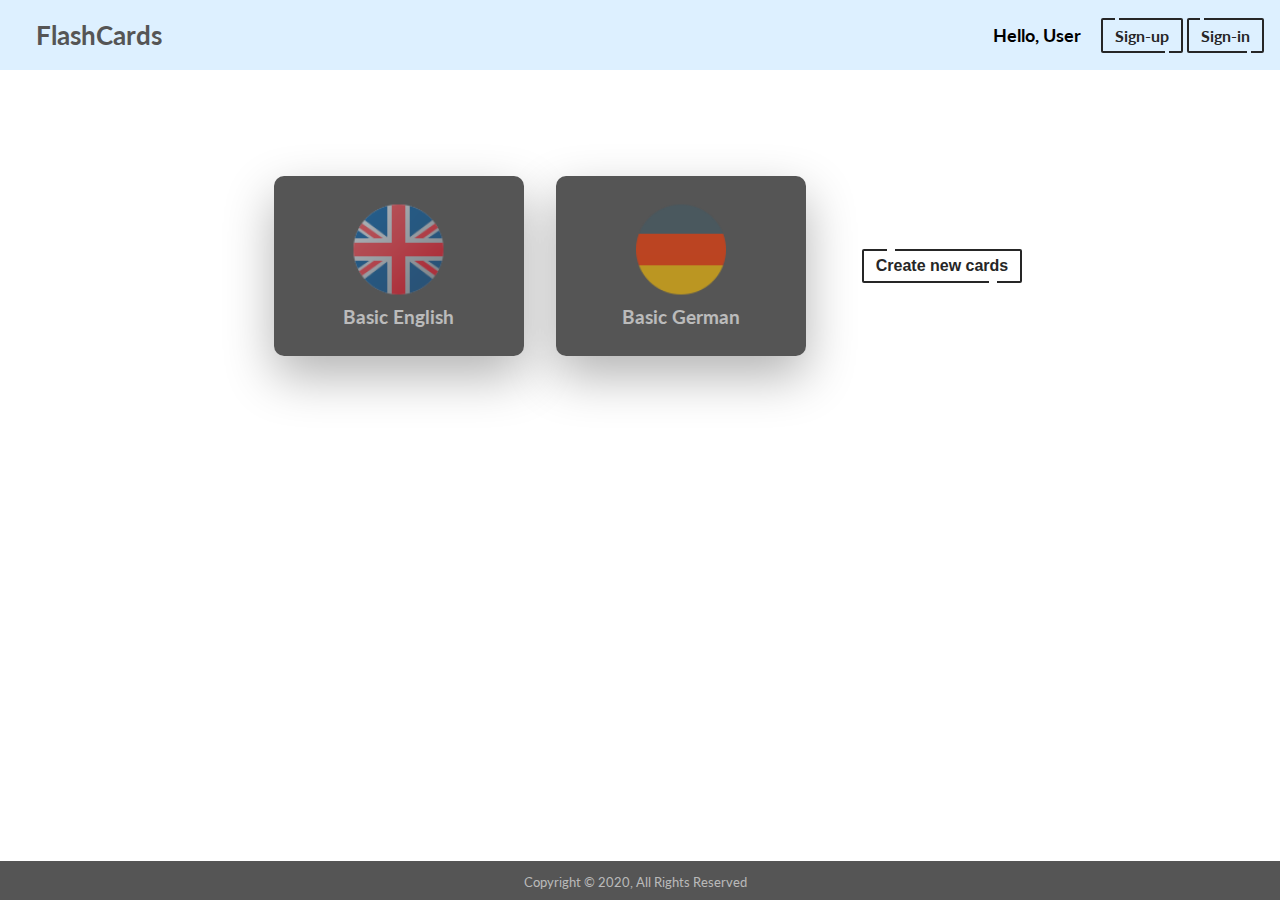
<file: html/index.html>
<!DOCTYPE html>
<html lang="en">
  <head>
    <meta charset="UTF-8" />
    <meta name="viewport" content="width=device-width, initial-scale=1.0" />
    <title>Flash Cards</title>
    <link
      rel="stylesheet"
      href="https://cdnjs.cloudflare.com/ajax/libs/font-awesome/5.14.0/css/all.min.css"
      integrity="sha512-1PKOgIY59xJ8Co8+NE6FZ+LOAZKjy+KY8iq0G4B3CyeY6wYHN3yt9PW0XpSriVlkMXe40PTKnXrLnZ9+fkDaog=="
      crossorigin="anonymous"
    />
    <link rel="stylesheet" href="../css/style.min.css" />
  </head>
  <body>
    <nav class="navbar">
      <div class="logo">
        <i class="fas fa-brain"></i>
        <a href="./index.html">
          <h1>FlashCards</h1>
        </a>
      </div>

      <div class="profile">
        <div class="user">
          <i class="fas fa-user"></i>
          <h4>Hello, <span id="user-name"> User</span></h4>
        </div>
        <div class="buttons">
          <!-- HAMBURGER START -->
          <div class="menu-wrap">
            <input type="checkbox" class="toggler" />
            <div class="hamburger">
              <div></div>
            </div>
            <div class="menu">
              <div>
                <div>
                  <ul>
                    <li>
                      <div class="btn btn-hamburger">
                        <a href="#" class="sign-up"
                          >Sign-up
                          <div class="border border-1"></div>
                          <div class="border border-2"></div>
                          <div class="border border-3"></div>
                          <div class="border border-4"></div>
                        </a>
                      </div>
                    </li>
                    <li>
                      <div class="btn btn-hamburger">
                        <a href="#" class="log-in"
                          >Sign-in
                          <div class="border border-1"></div>
                          <div class="border border-2"></div>
                          <div class="border border-3"></div>
                          <div class="border border-4"></div>
                        </a>
                      </div>
                    </li>
                  </ul>
                </div>
              </div>
            </div>
          </div>
          <!-- HAMBURGER END -->

          <div class="btn btn-menu">
            <a href="#" class="sign-up"
              >Sign-up
              <div class="border border-1"></div>
              <div class="border border-2"></div>
              <div class="border border-3"></div>
              <div class="border border-4"></div>
            </a>
          </div>
          <div class="btn btn-menu">
            <a href="#" class="log-in"
              >Sign-in
              <div class="border border-1"></div>
              <div class="border border-2"></div>
              <div class="border border-3"></div>
              <div class="border border-4"></div>
            </a>
          </div>
        </div>
      </div>
    </nav>

    <main class="container">
      <div class="card-miniatures" id="card-miniatures">
        <button class="prev-arrow">
          <i class="fas fa-chevron-left fa-3x"></i>
        </button>

        <!-- CREATE BUTTON -->
        <div class="btn">
          <button id="create-new" class="create-new">
            <i class="fas fa-plus"></i> Create new cards
            <div class="border border-1"></div>
            <div class="border border-2"></div>
            <div class="border border-3"></div>
            <div class="border border-4"></div>
          </button>
        </div>

        <button class="next-arrow">
          <i class="fas fa-chevron-right fa-3x"></i>
        </button>
      </div>
    </main>

    <!-- FOOTER START -->
    <footer>
      Copyright © 2020, All Rights Reserved
      <a href="https://github.com/AdamBien1/flash-cards" target="_blank">
        <i class="fab fa-github"></i>
      </a>
    </footer>
    <!-- FOOTER END -->

    <!-- LOG IN MODAL -->
    <div class="modal-container">
      <div class="modal">
        <button class="modal-close">
          <i class="fa fa-times"></i>
        </button>
        <div class="modal-header">
          <h3>Log In</h3>
          <small class="info"
            >This is only a showcase form for validation. No server
            integrated.</small
          >
        </div>
        <div class="modal-content">
          Log in to see other users' cards and edit yours or
          <a href="#">Sign up</a> and create your account.
          <form class="modal-form">
            <div>
              <label for="log-in-username">Username</label>
              <input
                type="text"
                name="username"
                id="log-in-username"
                placeholder="Enter username..."
                class="form-input"
              />
              <small>Error message</small>
            </div>
            <div>
              <label for="log-in-password">Password</label>
              <input
                type="password"
                name="password"
                id="log-in-password"
                placeholder="Enter password..."
                class="form-input"
              />
              <small>Error message</small>
            </div>
            <!-- SUBMIT BTN -->
            <div class="btn">
              <a href="#" id="modal-log-in" class="modal-log-in">
                Log In
                <div class="border border-1"></div>
                <div class="border border-2"></div>
                <div class="border border-3"></div>
                <div class="border border-4"></div>
              </a>
            </div>
          </form>
        </div>
      </div>
    </div>
    <!-- END LOG IN MODAL -->

    <!-- SIGN UP MODAL -->
    <div class="modal-container">
      <div class="modal">
        <button class="modal-close">
          <i class="fa fa-times"></i>
        </button>
        <div class="modal-header">
          <h3>Sign Up</h3>
          <small class="info"
            >This is only a showcase form for validation. No server
            integrated.</small
          >
        </div>
        <div class="modal-content">
          Register with us to create your own flash cards!
          <form class="modal-form">
            <div>
              <label for="sign-up-username">Username</label>
              <input
                type="text"
                name="username"
                id="sign-up-username"
                placeholder="Enter username..."
                class="form-input"
              />
              <small>Error message</small>
            </div>
            <div>
              <label for="sign-up-email">Email</label>
              <input
                type="email"
                name="email"
                id="sign-up-email"
                placeholder="Enter email..."
                class="form-input"
              />
              <small>Error message</small>
            </div>
            <div>
              <label for="sign-in-password1">Password</label>
              <input
                type="password"
                name="password"
                id="sign-up-password1"
                placeholder="Enter password..."
                class="form-input"
              />
              <small>Error message</small>
            </div>
            <div>
              <label for="sign-up-password2">Confirm Password</label>
              <input
                type="password"
                name="password"
                id="sign-up-password2"
                placeholder="Confirm Password..."
                class="form-input"
              />
              <small>Error message</small>
            </div>
            <!-- SUBMIT BTN -->
            <div class="btn">
              <a href="#" id="modal-sign-up" class="modal-sign-up">
                Sign Up
                <div class="border border-1"></div>
                <div class="border border-2"></div>
                <div class="border border-3"></div>
                <div class="border border-4"></div>
              </a>
            </div>
          </form>
        </div>
      </div>
    </div>
    <!-- END SIGN UP MODAL -->

    <script type="module" src="../js/app.js"></script>
  </body>
</html>
</file>
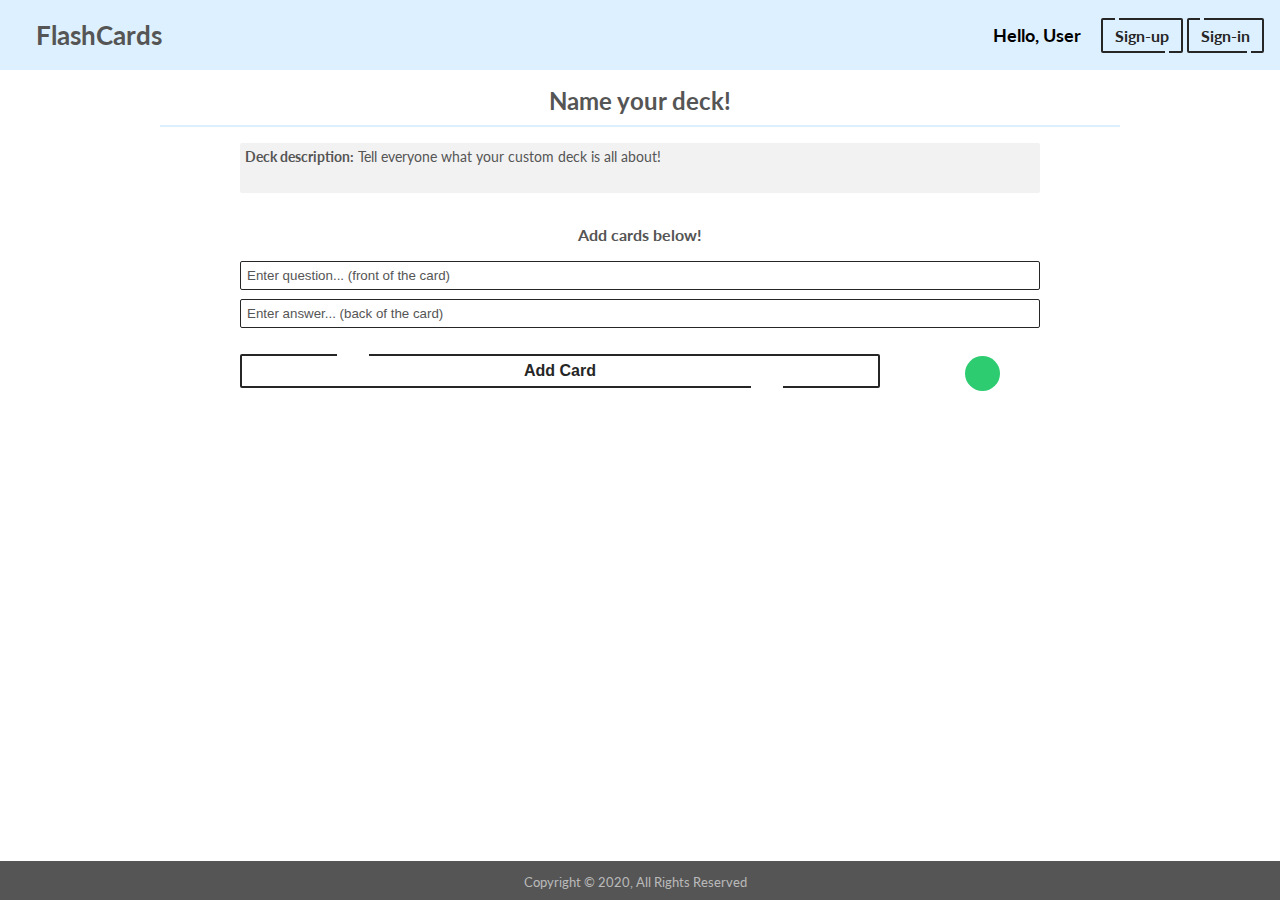
<file: html/create-cards.html>
<!DOCTYPE html>
<html lang="en">
  <head>
    <meta charset="UTF-8" />
    <meta name="viewport" content="width=device-width, initial-scale=1.0" />
    <title>Flash Cards</title>
    <link
      rel="stylesheet"
      href="https://cdnjs.cloudflare.com/ajax/libs/font-awesome/5.14.0/css/all.min.css"
      integrity="sha512-1PKOgIY59xJ8Co8+NE6FZ+LOAZKjy+KY8iq0G4B3CyeY6wYHN3yt9PW0XpSriVlkMXe40PTKnXrLnZ9+fkDaog=="
      crossorigin="anonymous"
    />
    <link rel="stylesheet" href="../css/style.min.css" />
  </head>
  <body>
    <nav class="navbar">
      <div class="logo">
        <i class="fas fa-brain"></i>
        <a href="./index.html">
          <h1>FlashCards</h1>
        </a>
      </div>

      <div class="profile">
        <div class="user show">
          <i class="fas fa-user"></i>
          <h4>Hello, <span id="user-name"> User</span></h4>
        </div>
        <div class="buttons">
          <!-- HAMBURGER START -->
          <div class="menu-wrap">
            <input type="checkbox" class="toggler" />
            <div class="hamburger">
              <div></div>
            </div>
            <div class="menu">
              <div>
                <div>
                  <ul>
                    <li>
                      <div class="btn btn-hamburger">
                        <a href="#" class="sign-up"
                          >Sign-up
                          <div class="border border-1"></div>
                          <div class="border border-2"></div>
                          <div class="border border-3"></div>
                          <div class="border border-4"></div>
                        </a>
                      </div>
                    </li>
                    <li>
                      <div class="btn btn-hamburger">
                        <a href="#" class="log-in"
                          >Sign-in
                          <div class="border border-1"></div>
                          <div class="border border-2"></div>
                          <div class="border border-3"></div>
                          <div class="border border-4"></div>
                        </a>
                      </div>
                    </li>
                  </ul>
                </div>
              </div>
            </div>
          </div>
          <!-- HAMBURGER END -->

          <div class="btn btn-menu">
            <a href="#" class="sign-up"
              >Sign-up
              <div class="border border-1"></div>
              <div class="border border-2"></div>
              <div class="border border-3"></div>
              <div class="border border-4"></div>
            </a>
          </div>
          <div class="btn btn-menu">
            <a href="#" class="log-in"
              >Sign-in
              <div class="border border-1"></div>
              <div class="border border-2"></div>
              <div class="border border-3"></div>
              <div class="border border-4"></div>
            </a>
          </div>
        </div>
      </div>
    </nav>

    <main class="container create-cards-container">
      <h3 id="card-title" contenteditable="true" maxlength="20">
        Name your deck!
      </h3>

      <p id="card-description" contenteditable="true" maxlength="110">
        <strong>Deck description:</strong>
        Tell everyone what your custom deck is all about!
      </p>

      <h4>Add cards below!</h4>
      <!-- FORM START -->
      <form id="add-card-form">
        <input
          type="text"
          name="answer"
          class="form-input"
          id="question"
          placeholder="Enter question... (front of the card)"
        />
        <input
          type="text"
          name="answer"
          class="form-input"
          id="answer"
          placeholder="Enter answer... (back of the card)"
        />
        <div class="btn">
          <button href="#" id="add-card-btn" class="add-card-btn">
            Add Card
            <div class="border border-1"></div>
            <div class="border border-2"></div>
            <div class="border border-3"></div>
            <div class="border border-4"></div>
          </button>
        </div>
        <button type="button" id="save-cards" class="save-cards">
          <i class="fas fa-check"></i>
        </button>
        <button type="button" id="delete-cards" class="delete-cards">
          <i class="fas fa-times"></i>
        </button>
      </form>
      <!-- FORM END -->

      <!-- LIST START -->
      <ul id="list" class="list">
        <li>
          <span class="close-btn"><i class="fas fa-times"></i></span>
          <span class="text-question">
            <strong>Question: </strong>
            <span class="question">What is JavaScript?</span>
          </span>
          <span class="text-answer">
            <strong>Answer: </strong>
            <span class="answer">Programming Language</span>
          </span>
        </li>
      </ul>
      <!-- LIST END -->
    </main>

    <!-- FOOTER START -->
    <footer>
      Copyright © 2020, All Rights Reserved
      <a href="https://github.com/AdamBien1/flash-cards" target="_blank">
        <i class="fab fa-github"></i>
      </a>
    </footer>
    <!-- FOOTER END -->

    <!-- LOG IN MODAL -->
    <div class="modal-container">
      <div class="modal">
        <button class="modal-close">
          <i class="fa fa-times"></i>
        </button>
        <div class="modal-header">
          <h3>Log In</h3>
        </div>
        <div class="modal-content">
          Log in to see other users' cards and edit yours or
          <a href="#">Sign up</a> and create your account.
          <form class="modal-form">
            <div>
              <label for="log-in-username">Username</label>
              <input
                type="text"
                name="username"
                id="log-in-username"
                placeholder="Enter username..."
                class="form-input"
              />
            </div>
            <div>
              <label for="log-in-password">Password</label>
              <input
                type="password"
                name="password"
                id="log-in-password"
                placeholder="Enter password..."
                class="form-input"
              />
            </div>
            <!-- SUBMIT BTN -->
            <div class="btn">
              <a href="#" id="modal-log-in" class="modal-log-in">
                Log In
                <div class="border border-1"></div>
                <div class="border border-2"></div>
                <div class="border border-3"></div>
                <div class="border border-4"></div>
              </a>
            </div>
          </form>
        </div>
      </div>
    </div>
    <!-- END LOG IN MODAL -->

    <!-- SIGN UP MODAL -->
    <div class="modal-container">
      <div class="modal">
        <button class="modal-close">
          <i class="fa fa-times"></i>
        </button>
        <div class="modal-header">
          <h3>Sign Up</h3>
        </div>
        <div class="modal-content">
          Register with us to create your own flash cards!
          <form class="modal-form">
            <div>
              <label for="sign-up-username">Username</label>
              <input
                type="text"
                name="username"
                id="sign-up-username"
                placeholder="Enter username..."
                class="form-input"
              />
              <small>Error message</small>
            </div>
            <div>
              <label for="sign-up-email">Email</label>
              <input
                type="email"
                name="email"
                id="sign-up-email"
                placeholder="Enter email..."
                class="form-input"
              />
              <small>Error message</small>
            </div>
            <div>
              <label for="sign-up-password1">Password</label>
              <input
                type="password"
                name="password"
                id="sign-up-password1"
                placeholder="Enter password..."
                class="form-input"
              />
              <small>Error message</small>
            </div>
            <div>
              <label for="sign-up-password2">Confirm Password</label>
              <input
                type="password"
                name="password"
                id="sign-up-password2"
                placeholder="Confirm Password..."
                class="form-input"
              />
              <small>Error message</small>
            </div>
            <!-- SUBMIT BTN -->
            <div class="btn">
              <a href="#" id="modal-sign-up" class="modal-sign-up">
                Sign Up
                <div class="border border-1"></div>
                <div class="border border-2"></div>
                <div class="border border-3"></div>
                <div class="border border-4"></div>
              </a>
            </div>
          </form>
        </div>
      </div>
    </div>
    <!-- END SIGN UP MODAL -->

    <script type="module" src="../js/create-cards.js"></script>
  </body>
</html>
</file>
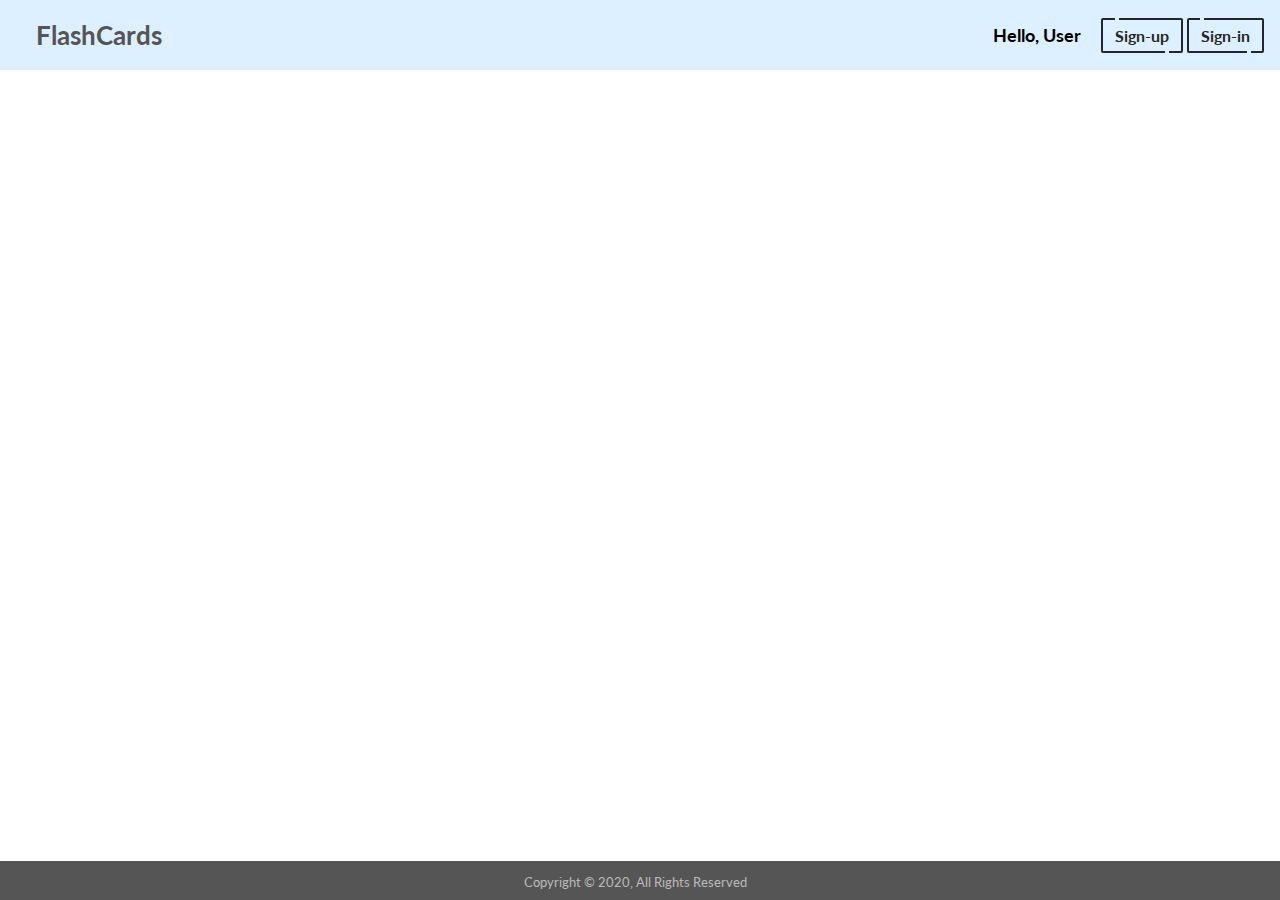
<file: html/view-cards.html>
<!DOCTYPE html>
<html lang="en">
  <head>
    <meta charset="UTF-8" />
    <meta name="viewport" content="width=device-width, initial-scale=1.0" />
    <title>Flash Cards</title>
    <link
      rel="stylesheet"
      href="https://cdnjs.cloudflare.com/ajax/libs/font-awesome/5.14.0/css/all.min.css"
      integrity="sha512-1PKOgIY59xJ8Co8+NE6FZ+LOAZKjy+KY8iq0G4B3CyeY6wYHN3yt9PW0XpSriVlkMXe40PTKnXrLnZ9+fkDaog=="
      crossorigin="anonymous"
    />
    <link rel="stylesheet" href="../css/style.min.css" />
  </head>
  <body>
    <nav class="navbar">
      <div class="logo">
        <i class="fas fa-brain"></i>
        <a href="./index.html">
          <h1>FlashCards</h1>
        </a>
      </div>

      <div class="profile">
        <div class="user show">
          <i class="fas fa-user"></i>
          <h4>Hello, <span id="user-name"> User</span></h4>
        </div>
        <div class="buttons">
          <!-- HAMBURGER START -->
          <div class="menu-wrap">
            <input type="checkbox" class="toggler" />
            <div class="hamburger">
              <div></div>
            </div>
            <div class="menu">
              <div>
                <div>
                  <ul>
                    <li>
                      <div class="btn btn-hamburger">
                        <a href="#" class="sign-up"
                          >Sign-up
                          <div class="border border-1"></div>
                          <div class="border border-2"></div>
                          <div class="border border-3"></div>
                          <div class="border border-4"></div>
                        </a>
                      </div>
                    </li>
                    <li>
                      <div class="btn btn-hamburger">
                        <a href="#" class="log-in"
                          >Sign-in
                          <div class="border border-1"></div>
                          <div class="border border-2"></div>
                          <div class="border border-3"></div>
                          <div class="border border-4"></div>
                        </a>
                      </div>
                    </li>
                  </ul>
                </div>
              </div>
            </div>
          </div>
          <!-- HAMBURGER END -->

          <div class="btn btn-menu">
            <a href="#" class="sign-up"
              >Sign-up
              <div class="border border-1"></div>
              <div class="border border-2"></div>
              <div class="border border-3"></div>
              <div class="border border-4"></div>
            </a>
          </div>
          <div class="btn btn-menu">
            <a href="#" class="log-in"
              >Sign-in
              <div class="border border-1"></div>
              <div class="border border-2"></div>
              <div class="border border-3"></div>
              <div class="border border-4"></div>
            </a>
          </div>
        </div>
      </div>
    </nav>

    <main class="container view-cards-container">
      <div class="cards-container" id="cards-container"></div>
      <div class="navigation">
        <button id="prev" class="nav-button">
          <i class="fas fa-arrow-left"></i>
        </button>

        <p id="current"></p>

        <button id="next" class="nav-button">
          <i class="fas fa-arrow-right"></i>
        </button>
      </div>
    </main>

    <!-- FOOTER START -->
    <footer>
      Copyright © 2020, All Rights Reserved
      <a href="https://github.com/AdamBien1/flash-cards" target="_blank">
        <i class="fab fa-github"></i>
      </a>
    </footer>
    <!-- FOOTER END -->

    <!-- LOG IN MODAL -->
    <div class="modal-container">
      <div class="modal">
        <button class="modal-close">
          <i class="fa fa-times"></i>
        </button>
        <div class="modal-header">
          <h3>Log In</h3>
          <small class="info"
            >This is only a showcase form for validation. No server
            integrated.</small
          >
        </div>
        <div class="modal-content">
          Log in to see other users' cards and edit yours or
          <a href="#">Sign up</a> and create your account.
          <form class="modal-form">
            <div>
              <label for="log-in-username">Username</label>
              <input
                type="text"
                name="username"
                id="log-in-username"
                placeholder="Enter username..."
                class="form-input"
              />
              <small>Error message</small>
            </div>
            <div>
              <label for="log-in-password">Password</label>
              <input
                type="password"
                name="password"
                id="log-in-password"
                placeholder="Enter password..."
                class="form-input"
              />
              <small>Error message</small>
            </div>
            <!-- SUBMIT BTN -->
            <div class="btn">
              <a href="#" id="modal-log-in" class="modal-log-in">
                Log In
                <div class="border border-1"></div>
                <div class="border border-2"></div>
                <div class="border border-3"></div>
                <div class="border border-4"></div>
              </a>
            </div>
          </form>
        </div>
      </div>
    </div>
    <!-- END LOG IN MODAL -->

    <!-- SIGN UP MODAL -->
    <div class="modal-container">
      <div class="modal">
        <button class="modal-close">
          <i class="fa fa-times"></i>
        </button>
        <div class="modal-header">
          <h3>Sign Up</h3>
          <small class="info"
            >This is only a showcase form for validation. No server
            integrated.</small
          >
        </div>
        <div class="modal-content">
          Register with us to create your own flash cards!
          <form class="modal-form">
            <div>
              <label for="sign-up-username">Username</label>
              <input
                type="text"
                name="username"
                id="sign-up-username"
                placeholder="Enter username..."
                class="form-input"
              />
              <small>Error message</small>
            </div>
            <div>
              <label for="sign-up-email">Email</label>
              <input
                type="email"
                name="email"
                id="sign-up-email"
                placeholder="Enter email..."
                class="form-input"
              />
              <small>Error message</small>
            </div>
            <div>
              <label for="sign-up-password1">Password</label>
              <input
                type="password"
                name="password"
                id="sign-up-password1"
                placeholder="Enter password..."
                class="form-input"
              />
              <small>Error message</small>
            </div>
            <div>
              <label for="sign-up-password2">Confirm Password</label>
              <input
                type="password"
                name="password"
                id="sign-up-password2"
                placeholder="Confirm Password..."
                class="form-input"
              />
              <small>Error message</small>
            </div>
            <!-- SUBMIT BTN -->
            <div class="btn">
              <a href="#" id="modal-sign-up" class="modal-sign-up">
                Sign Up
                <div class="border border-1"></div>
                <div class="border border-2"></div>
                <div class="border border-3"></div>
                <div class="border border-4"></div>
              </a>
            </div>
          </form>
        </div>
      </div>
    </div>
    <!-- END SIGN UP MODAL -->

    <script type="module" src="../js/view-cards.js"></script>
  </body>
</html>
</file>
<file: css/style.min.css>
@import url("https://fonts.googleapis.com/css?family=Lato:100,100italic,300,300italic,regular,italic,700,700italic,900,900italic");@-webkit-keyframes modal-open{from{opacity:0}to{opacity:1}}@keyframes modal-open{from{opacity:0}to{opacity:1}}.btn a,.btn button{font-size:1rem;font-weight:normal;display:inline-block;border:none;border-radius:2px;position:relative;padding:8px 12px;background-color:transparent;color:#262626;text-decoration:none;font-weight:bold;border-left:2px solid #262626;border-right:2px solid #262626;cursor:pointer}.btn a:focus,.btn button:focus{outline:none}.btn .border{display:block;background-color:#262626;position:absolute;height:2px}.btn .border.border-1{top:0px;left:0px;width:15%;-webkit-transition:all 300ms linear;transition:all 300ms linear}.btn .border.border-2{top:0px;right:0px;width:80%;-webkit-transition:all 300ms linear;transition:all 300ms linear}.btn .border.border-3{bottom:0px;left:0px;width:80%;-webkit-transition:all 300ms linear;transition:all 300ms linear}.btn .border.border-4{bottom:0px;right:0px;width:15%;-webkit-transition:all 300ms linear;transition:all 300ms linear}.btn:hover .border.border-1{width:80%}.btn:hover .border.border-2{width:15%}.btn:hover .border.border-3{width:15%}.btn:hover .border.border-4{width:80%}.btn.btn-primary a{color:#000000;border-right:2px solid #555;border-left:2px solid #555}.btn.btn-primary .border{background-color:#555}.card-miniatures{display:-webkit-box;display:-ms-flexbox;display:flex;-webkit-box-pack:start;-ms-flex-pack:start;justify-content:start;-webkit-box-align:center;-ms-flex-align:center;align-items:center}.card-miniatures button.prev-arrow,.card-miniatures button.next-arrow{margin:0 1.5rem;background-color:transparent;border:none;color:#262626;cursor:pointer;display:none}.card-miniatures button.prev-arrow:focus,.card-miniatures button.next-arrow:focus{outline:none}.card-miniatures button.prev-arrow.disabled,.card-miniatures button.next-arrow.disabled{color:#a6a6a6}.card-miniatures button.prev-arrow.disabled:hover,.card-miniatures button.next-arrow.disabled:hover{opacity:1;-webkit-transform:scale(1);transform:scale(1);cursor:auto}.card-miniatures button.prev-arrow:hover,.card-miniatures button.next-arrow:hover{-webkit-transform:scale(1.05);transform:scale(1.05);opacity:0.95}.card-miniatures button.prev-arrow.show,.card-miniatures button.next-arrow.show{display:block}.card-miniatures .card-miniature{position:relative;padding:1rem}.card-miniatures .card-miniature .face{width:250px;height:180px;-webkit-transition:all 400ms ease-out;transition:all 400ms ease-out;border-radius:10px}.card-miniatures .card-miniature .face.face-1{position:relative;background-color:#555;z-index:1;-webkit-transform:translateY(90px);transform:translateY(90px)}.card-miniatures .card-miniature .face.face-1 .content{position:absolute;top:50%;left:50%;-webkit-transform:translate(-50%, -50%);transform:translate(-50%, -50%);opacity:0.6;-webkit-transition:all 200ms ease-out;transition:all 200ms ease-out;display:-webkit-box;display:-ms-flexbox;display:flex;-webkit-box-orient:vertical;-webkit-box-direction:normal;-ms-flex-direction:column;flex-direction:column;-webkit-box-pack:center;-ms-flex-pack:center;justify-content:center;-webkit-box-align:center;-ms-flex-align:center;align-items:center}.card-miniatures .card-miniature .face.face-1 .content .icon-outer{width:90px;height:90px;border-radius:50%;-webkit-transition:all 300ms ease-out;transition:all 300ms ease-out}.card-miniatures .card-miniature .face.face-1 .content .icon-outer .icon{width:100%}.card-miniatures .card-miniature .face.face-1 .content h3{margin:10px 0 0;color:#ffffff;text-align:center;font-size:1.2rem}.card-miniatures .card-miniature .face.face-2{position:relative;background-color:#ffffff;display:-webkit-box;display:-ms-flexbox;display:flex;-webkit-box-orient:vertical;-webkit-box-direction:normal;-ms-flex-direction:column;flex-direction:column;-ms-flex-pack:distribute;justify-content:space-around;-webkit-box-align:center;-ms-flex-align:center;align-items:center;padding:20px;-webkit-box-shadow:0 20px 50px rgba(0,0,0,0.3);box-shadow:0 20px 50px rgba(0,0,0,0.3);-webkit-transform:translateY(-90px);transform:translateY(-90px)}.card-miniatures .card-miniature .face.face-2 .author{position:absolute;top:5%;left:50%;-webkit-transform:translateX(-50%);transform:translateX(-50%);font-size:0.6rem;color:#555}.card-miniatures .card-miniature .face.face-2 .author span{font-style:italic}.card-miniatures .card-miniature .face.face-2 p{font-size:0.9rem;margin:5px 0}.card-miniatures .card-miniature .face.face-2 .buttons{display:-webkit-box;display:-ms-flexbox;display:flex;width:100%;-webkit-box-align:center;-ms-flex-align:center;align-items:center;-webkit-box-pack:center;-ms-flex-pack:center;justify-content:center}.card-miniatures .card-miniature .face.face-2 .buttons>.btn:first-child{margin-right:0.6rem}.card-miniatures .card-miniature:hover .face.face-1{border-radius:0;border-top-left-radius:10px;border-top-right-radius:10px;-webkit-transform:translateY(0px);transform:translateY(0px);background-color:#77c3ff}.card-miniatures .card-miniature:hover .face.face-1 .content{opacity:1}.card-miniatures .card-miniature:hover .face.face-1 .content .icon-outer{border:2px solid #ffffff;-webkit-box-shadow:none;box-shadow:none}.card-miniatures .card-miniature:hover .face.face-2{border-radius:0;border-bottom-left-radius:10px;border-bottom-right-radius:10px;-webkit-transform:translateY(0px);transform:translateY(0px)}.card-miniatures .create-new{margin-left:40px}.modal-container{background-color:rgba(0,0,0,0.6);display:none;position:absolute;top:0;left:0;right:0;bottom:0;z-index:3}.modal-container.show{display:block;opacity:1}.modal-container .modal{background-color:#ffffff;border-radius:10px;-webkit-box-shadow:0 0 10px rgba(0,0,0,0.3);box-shadow:0 0 10px rgba(0,0,0,0.3);position:absolute;top:50%;left:50%;margin:auto;-webkit-transform:translate(-50%, -50%);transform:translate(-50%, -50%);overflow:hidden;max-width:95%;margin:0 auto;width:400px;-webkit-animation-name:modal-open;animation-name:modal-open;-webkit-animation-duration:600ms;animation-duration:600ms}.modal-container .modal-header{background-color:#ddf0ff;color:#555;padding:1rem}.modal-container .modal-header .info{display:block;width:100%;background-color:rgba(0,0,0,0.1);color:#222;font-size:0.7rem;padding:5px;margin-top:5px;text-align:center}.modal-container .modal-content{padding:1.2rem}.modal-container .modal-form div:not(.border){margin:12px 0}.modal-container .modal-form div:not(.border).success .form-input{border-color:#2ecc71}.modal-container .modal-form div:not(.border).error .form-input{border-color:#e74c3c}.modal-container .modal-form div:not(.border) small{margin-top:4px;color:#e74c3c;display:none}.modal-container .modal-form label{display:block;margin-bottom:5px}.modal-container .modal-form .form-input{padding:6px;width:100%;border:1px solid #262626;border-radius:2px}.modal-container .modal-form .form-input:focus{outline:none}.modal-container .modal-form .modal-log-in,.modal-container .modal-form .modal-sign-up{display:-webkit-box;display:-ms-flexbox;display:flex;text-align:center;-webkit-box-align:center;-ms-flex-align:center;align-items:center;-webkit-box-pack:center;-ms-flex-pack:center;justify-content:center}.modal-container .modal .modal-close{padding:8px 12px;color:#555;background-color:transparent;font-size:1.3rem;position:absolute;top:0;right:0;outline:none;border:0;cursor:pointer}.modal-container .modal .modal-close:active{-webkit-transform:scale(0.96);transform:scale(0.96)}.cards-container{-webkit-perspective:1000px;perspective:1000px;position:relative;height:300px;width:500px;max-width:100%}.cards-container .card{position:absolute;opacity:0;font-size:1.5em;top:0;left:0;height:100%;width:100%;-webkit-transform:translateX(50%) rotateY(-10deg);transform:translateX(50%) rotateY(-10deg);-webkit-transition:opacity 400ms ease, -webkit-transform 400ms ease;transition:opacity 400ms ease, -webkit-transform 400ms ease;transition:transform 400ms ease, opacity 400ms ease;transition:transform 400ms ease, opacity 400ms ease, -webkit-transform 400ms ease}.cards-container .card.active{opacity:1;cursor:pointer;z-index:10;-webkit-transform:translateX(0%) rotateY(0deg);transform:translateX(0%) rotateY(0deg)}.cards-container .card.left{-webkit-transform:translateX(-50%) rotateY(10deg);transform:translateX(-50%) rotateY(10deg)}.cards-container .card .inner-card{-webkit-box-shadow:0 1px 10px rgba(85,85,85,0.3);box-shadow:0 1px 10px rgba(85,85,85,0.3);border-radius:6px;height:100%;width:100%;position:relative;-webkit-transform-style:preserve-3d;transform-style:preserve-3d;-webkit-transition:-webkit-transform 400ms ease;transition:-webkit-transform 400ms ease;transition:transform 400ms ease;transition:transform 400ms ease, -webkit-transform 400ms ease}.cards-container .card .inner-card .inner-card-front,.cards-container .card .inner-card .inner-card-back{position:absolute;top:0;left:0;display:-webkit-box;display:-ms-flexbox;display:flex;-webkit-box-align:center;-ms-flex-align:center;align-items:center;-webkit-box-pack:center;-ms-flex-pack:center;justify-content:center;height:100%;width:100%;background-color:#ffffff;-webkit-backface-visibility:hidden;backface-visibility:hidden}.cards-container .card .inner-card .inner-card-front{-webkit-transform:rotateX(0deg);transform:rotateX(0deg);z-index:2}.cards-container .card .inner-card .inner-card-front p{width:90%;text-align:center;margin:0 auto;word-wrap:break-word}.cards-container .card .inner-card .inner-card-back{-webkit-transform:rotateX(180deg);transform:rotateX(180deg)}.cards-container .card.show-answer .inner-card{-webkit-transform:rotateX(180deg);transform:rotateX(180deg)}.cards-container .card .inner-card-front::after,.cards-container .card .inner-card-back::after{content:"\f021  Flip";font-family:"Font Awesome 5 Free", "Lato", sans-serif;position:absolute;top:10px;right:10px;font-weight:bold;font-size:1.3rem;color:#dddddd}.navigation{display:-webkit-box;display:-ms-flexbox;display:flex;margin:20px 0}.navigation .nav-button{border:0;background-color:transparent;cursor:pointer;font-size:16px}.navigation .nav-button:focus{outline:none}.navigation p{margin:0 25px}.create-cards-container{max-width:800px;margin:0 auto;display:-webkit-box;display:-ms-flexbox;display:flex;-webkit-box-orient:vertical;-webkit-box-direction:normal;-ms-flex-direction:column;flex-direction:column;-webkit-box-align:center;-ms-flex-align:center;align-items:center;-webkit-box-pack:center;-ms-flex-pack:center;justify-content:center;text-align:center}.create-cards-container h3{width:120%;color:#555;border-bottom:2px solid #ddf0ff;padding-bottom:10px;margin:1rem 0;text-align:center;font-size:1.5rem}.create-cards-container h3:focus{outline:none}.create-cards-container #card-description{width:100%;height:50px;background-color:rgba(0,0,0,0.05);border-radius:2px;padding:0.3rem;text-align:left;font-size:0.9rem;color:#555;margin-bottom:2rem}.create-cards-container #card-description:focus{outline:none}.create-cards-container h4{color:#555;margin-bottom:0.75rem}.create-cards-container #add-card-form{width:100%;position:relative}.create-cards-container #add-card-form .form-input{margin:0.3rem 0;padding:6px;width:100%;border:1px solid #262626;border-radius:2px}.create-cards-container #add-card-form .form-input:focus{outline:none}.create-cards-container #add-card-form .form-input::-webkit-input-placeholder{color:#555}.create-cards-container #add-card-form .form-input:-ms-input-placeholder{color:#555}.create-cards-container #add-card-form .form-input::-ms-input-placeholder{color:#555}.create-cards-container #add-card-form .form-input::placeholder{color:#555}.create-cards-container #add-card-form .btn{margin:1.3rem 0;width:80%;text-align:center;display:-webkit-box;display:-ms-flexbox;display:flex;-webkit-box-align:center;-ms-flex-align:center;align-items:center;-webkit-box-pack:start;-ms-flex-pack:start;justify-content:flex-start}.create-cards-container #add-card-form .btn .add-card-btn{width:100%}.create-cards-container #add-card-form .save-cards,.create-cards-container #add-card-form .delete-cards{width:2.2rem;height:2.2rem;font-size:1rem;border:none;border-radius:50%;background-color:#2ecc71;color:#555;position:absolute;bottom:1.1rem;right:5%;cursor:not-allowed}.create-cards-container #add-card-form .save-cards.modify-cards,.create-cards-container #add-card-form .delete-cards.modify-cards{right:10%;cursor:pointer}.create-cards-container #add-card-form .save-cards:hover,.create-cards-container #add-card-form .delete-cards:hover{opacity:0.95}.create-cards-container #add-card-form .save-cards:focus,.create-cards-container #add-card-form .delete-cards:focus{outline:none}.create-cards-container #add-card-form .delete-cards{display:none;background-color:#e74c3c}.create-cards-container #add-card-form .delete-cards.modify-cards{display:inline;-webkit-transform:translateX(3rem);transform:translateX(3rem)}.create-cards-container .list{list-style-type:none;margin-bottom:40px;width:100%}.create-cards-container .list li{background-color:#fff;-webkit-box-shadow:0 1px 3px rgba(0,0,0,0.24),0 1px 2px rgba(0,0,0,0.48);box-shadow:0 1px 3px rgba(0,0,0,0.24),0 1px 2px rgba(0,0,0,0.48);color:#555;display:-webkit-box;display:-ms-flexbox;display:flex;-webkit-box-pack:start;-ms-flex-pack:start;justify-content:start;position:relative;padding:10px 15px;margin:10px 0}.create-cards-container .list li .close-btn{color:inherit;border:none;position:absolute;right:0;top:0;padding:10px 15px;background-color:#aadaff;cursor:pointer;font-size:1rem}.create-cards-container .list li .close-btn:focus{outline:none}.create-cards-container .list li .text-question{text-align:left;width:calc(100% - 41px);-webkit-transform:translateY(0);transform:translateY(0);opacity:1;-webkit-transition:150ms all ease-in;transition:150ms all ease-in;white-space:nowrap;text-overflow:ellipsis;overflow:hidden}.create-cards-container .list li .text-answer{text-align:left;width:calc(100% - 30px - 41px);-webkit-transition:150ms all ease-in;transition:150ms all ease-in;position:absolute;-webkit-transform:translateY(100%);transform:translateY(100%);opacity:0;white-space:nowrap;text-overflow:ellipsis;overflow:hidden}.create-cards-container .list li:hover .text-question{-webkit-transform:translateY(-100%);transform:translateY(-100%);opacity:0}.create-cards-container .list li:hover .text-answer{-webkit-transform:translateY(0);transform:translateY(0);opacity:1}.create-cards-container .list li .answer,.create-cards-container .list li .question{text-indent:20px;color:#262626}.menu-wrap{position:absolute;top:5px;right:0;z-index:2}.menu-wrap .toggler{position:absolute;top:0;right:0.5rem;z-index:3;cursor:pointer;width:40px;height:40px;opacity:0}.menu-wrap .toggler:checked+.hamburger>div{-webkit-transform:rotate(135deg);transform:rotate(135deg)}.menu-wrap .toggler:checked+.hamburger>div:after,.menu-wrap .toggler:checked+.hamburger>div:before{top:0;-webkit-transform:rotate(90deg);transform:rotate(90deg)}.menu-wrap .toggler:checked:hover+.hamburger>div{-webkit-transform:rotate(225deg);transform:rotate(225deg)}.menu-wrap .toggler:checked ~ .menu{visibility:visible}.menu-wrap .toggler:checked ~ .menu>div{-webkit-transform:scale(1);transform:scale(1);-webkit-transition-duration:500ms;transition-duration:500ms}.menu-wrap .toggler:checked ~ .menu>div>div{opacity:1;-webkit-transition:opacity 300ms ease 300ms;transition:opacity 300ms ease 300ms}.menu-wrap .hamburger{position:absolute;top:0;left:0;z-index:2;width:40px;height:40px;padding:1rem;background:#aadaff;display:-webkit-box;display:-ms-flexbox;display:flex;-webkit-box-align:center;-ms-flex-align:center;align-items:center;-webkit-box-pack:center;-ms-flex-pack:center;justify-content:center}.menu-wrap .hamburger>div{position:relative;-webkit-box-flex:0;-ms-flex:none;flex:none;width:20px;height:2px;background:#555;display:-webkit-box;display:-ms-flexbox;display:flex;-webkit-box-align:center;-ms-flex-align:center;align-items:center;-webkit-box-pack:center;-ms-flex-pack:center;justify-content:center;-webkit-transition:all 400ms ease;transition:all 400ms ease}.menu-wrap .hamburger>div:before,.menu-wrap .hamburger>div:after{content:"";position:absolute;z-index:2;top:-10px;width:100%;height:2px;background:#555}.menu-wrap .hamburger>div:after{top:10px}.menu-wrap .menu{position:fixed;top:0;left:0;width:100vw;height:100vh;visibility:hidden;overflow:hidden;display:-webkit-box;display:-ms-flexbox;display:flex;-webkit-box-align:center;-ms-flex-align:center;align-items:center;-webkit-box-pack:center;-ms-flex-pack:center;justify-content:center}.menu-wrap .menu>div{background:rgba(0,0,0,0.9);width:300vw;height:300vw;display:-webkit-box;display:-ms-flexbox;display:flex;-webkit-box-flex:0;-ms-flex:none;flex:none;-webkit-box-align:center;-ms-flex-align:center;align-items:center;-webkit-box-pack:center;-ms-flex-pack:center;justify-content:center;-webkit-transform:scale(0);transform:scale(0);-webkit-transition:-webkit-transform 300ms ease;transition:-webkit-transform 300ms ease;transition:transform 300ms ease;transition:transform 300ms ease, -webkit-transform 300ms ease;border-radius:50%}.menu-wrap .menu>div>div{text-align:center;max-width:90vw;max-height:100vh;opacity:0;-webkit-transition:opacity 300ms ease;transition:opacity 300ms ease}.menu-wrap .menu>div>div>ul>li{list-style:none;color:#ffffff;font-size:1.3rem;padding:0.75rem}.menu-wrap .menu>div>div>ul>li .btn a,.menu-wrap .menu>div>div>ul>li .btn button{text-decoration:none;color:#ffffff;border-color:#fff;-webkit-transition:color 200ms ease;transition:color 200ms ease;padding:0.75rem 1.5rem}.menu-wrap .menu>div>div>ul>li .btn a .border,.menu-wrap .menu>div>div>ul>li .btn button .border{background-color:#fff}*{-webkit-box-sizing:border-box;box-sizing:border-box;margin:0;padding:0}body{min-height:100vh;width:100vw;background-color:#fff;overflow-x:hidden;font-family:"Lato", sans-serif;position:relative}body.stop-scrolling{min-height:100vh;overflow:hidden}a{text-decoration:none;color:#555}.navbar{width:100%;height:70px;background-color:#ddf0ff;position:relative;display:-webkit-box;display:-ms-flexbox;display:flex;-webkit-box-align:center;-ms-flex-align:center;align-items:center;-webkit-box-pack:justify;-ms-flex-pack:justify;justify-content:space-between;padding:0 1rem}.navbar .logo{display:-webkit-box;display:-ms-flexbox;display:flex;-webkit-box-align:center;-ms-flex-align:center;align-items:center;text-align:center}.navbar .logo i{color:#555555;font-size:2rem;margin-right:20px}.navbar .logo h1{font-size:1.6rem;cursor:pointer}.navbar .profile{display:-webkit-box;display:-ms-flexbox;display:flex}.navbar .profile .user{display:-webkit-box;display:-ms-flexbox;display:flex;margin-right:20px;font-size:1.1rem;-webkit-box-align:center;-ms-flex-align:center;align-items:center;-webkit-box-pack:center;-ms-flex-pack:center;justify-content:center;text-align:center}.navbar .profile .user i{color:#555555;font-size:1.3rem;margin-right:5px}.navbar .profile .buttons .menu-wrap{display:none}.navbar .profile .buttons .btn{display:inline-block}main.container{min-width:500px;width:100vw;height:100%;display:-webkit-box;display:-ms-flexbox;display:flex;-webkit-box-align:center;-ms-flex-align:center;align-items:center;-webkit-box-pack:center;-ms-flex-pack:center;justify-content:center}main.container .btn{-webkit-box-ordinal-group:5;-ms-flex-order:4;order:4}main.container .card-miniatures{max-width:90%;padding:0px 20px;display:-webkit-box;display:-ms-flexbox;display:flex;-webkit-box-align:center;-ms-flex-align:center;align-items:center;-webkit-box-pack:center;-ms-flex-pack:center;justify-content:center;text-align:center}main.container .card-miniatures button.prev-arrow{-webkit-box-ordinal-group:0;-ms-flex-order:-1;order:-1}main.container .card-miniatures button.next-arrow{-webkit-box-ordinal-group:6;-ms-flex-order:5;order:5}main.container.view-cards-container{display:-webkit-box;display:-ms-flexbox;display:flex;-webkit-box-orient:vertical;-webkit-box-direction:normal;-ms-flex-direction:column;flex-direction:column;-webkit-box-align:center;-ms-flex-align:center;align-items:center;-webkit-box-pack:center;-ms-flex-pack:center;justify-content:center;height:calc(100vh - 70px - 39px)}footer{background-color:#555;color:rgba(255,255,255,0.6);text-align:center;font-size:0.8rem;width:100%;padding:10px;position:absolute;bottom:0;left:50%;-webkit-transform:translateX(-50%);transform:translateX(-50%)}footer a{color:inherit;margin-left:10px;cursor:pointer;font-size:1rem;-webkit-transition:all 100ms ease-out;transition:all 100ms ease-out}footer a:hover{color:#ffffff}@media (max-width: 1023px){.navbar{margin-bottom:1rem}.navbar .profile{display:-webkit-box;display:-ms-flexbox;display:flex}main.container{min-width:100%;display:-webkit-box;display:-ms-flexbox;display:flex}main.container .card-miniatures{width:100%;padding:0px;-webkit-box-orient:vertical;-webkit-box-direction:normal;-ms-flex-direction:column;flex-direction:column}main.container .card-miniatures .card-miniature{position:relative;padding:0.5rem}main.container .card-miniatures .card-miniature .face{width:250px;height:180px;-webkit-transition:all 400ms ease-out;transition:all 400ms ease-out;border-radius:10px}main.container .card-miniatures .card-miniature .face.face-1{background-color:#77c3ff;-webkit-transform:translateY(0px);transform:translateY(0px);border-radius:0;border-top-left-radius:10px;border-top-right-radius:10px}main.container .card-miniatures .card-miniature .face.face-1 .content{opacity:1}main.container .card-miniatures .card-miniature .face.face-1 .content .icon-outer{border:2px solid #ffffff;-webkit-box-shadow:none;box-shadow:none}main.container .card-miniatures .card-miniature .face.face-1 .content .icon-outer .icon{width:100%}main.container .card-miniatures .card-miniature .face.face-1 .content h3{margin:10px 0 0;color:#ffffff;text-align:center;font-size:1rem}main.container .card-miniatures .card-miniature .face.face-2{padding:10px;border-radius:0;border-bottom-left-radius:10px;border-bottom-right-radius:10px;-webkit-transform:translateY(0px);transform:translateY(0px)}main.container .card-miniatures .card-miniature .face.face-2 .author{position:absolute;top:5%;left:50%;-webkit-transform:translateX(-50%);transform:translateX(-50%);font-size:0.6rem;color:#555}main.container .card-miniatures .card-miniature .face.face-2 .author span{font-style:italic}main.container .card-miniatures .card-miniature .face.face-2 p{font-size:0.9rem;margin:5px 0}main.container .card-miniatures .card-miniature .face.face-2 .buttons{display:-webkit-box;display:-ms-flexbox;display:flex;width:100%;-webkit-box-align:center;-ms-flex-align:center;align-items:center;-webkit-box-pack:center;-ms-flex-pack:center;justify-content:center}main.container .card-miniatures .card-miniature .face.face-2 .buttons>.btn:first-child{margin-right:0.6rem}main.container .card-miniatures .create-new{margin:2rem 0 calc(2rem + 39px)}footer{position:absolute;bottom:0;background-color:#555;color:rgba(255,255,255,0.6);text-align:center;font-size:0.8rem;width:100%;padding:10px}footer a{color:inherit;margin-left:10px;cursor:pointer;font-size:1rem;-webkit-transition:all 100ms ease-out;transition:all 100ms ease-out}footer a:hover{color:#ffffff}.modal-container.show{max-height:100vh}main.container.view-cards-container{overflow:hidden}.create-cards-container{min-width:0 !important;max-width:600px;overflow:hidden}}@media (max-width: 767px){.navbar{height:50px;padding:0 1rem;-webkit-box-pack:center;-ms-flex-pack:center;justify-content:center;margin-bottom:1rem}.navbar .logo i{font-size:1.2rem;margin-right:10px}.navbar .logo h1{font-size:1.3rem}.navbar .profile{display:-webkit-box;display:-ms-flexbox;display:flex}.navbar .profile .user{display:none;margin-right:10px;font-size:1rem}.navbar .profile .user i{font-size:1.1rem}.navbar .profile .buttons .menu-wrap{display:block;width:50px}.navbar .profile .buttons .btn-menu{display:none}.navbar .profile .buttons .btn-hamburger{z-index:3}main.container{min-width:100%;display:-webkit-box;display:-ms-flexbox;display:flex}main.container .card-miniatures{width:100%;padding:0px;-webkit-box-orient:vertical;-webkit-box-direction:normal;-ms-flex-direction:column;flex-direction:column}main.container .card-miniatures .card-miniature{position:relative;padding:0.5rem}main.container .card-miniatures .card-miniature .face{width:250px;height:180px;-webkit-transition:all 400ms ease-out;transition:all 400ms ease-out;border-radius:10px}main.container .card-miniatures .card-miniature .face.face-1{background-color:#77c3ff;-webkit-transform:translateY(0px);transform:translateY(0px);border-radius:0;border-top-left-radius:10px;border-top-right-radius:10px}main.container .card-miniatures .card-miniature .face.face-1 .content{opacity:1}main.container .card-miniatures .card-miniature .face.face-1 .content .icon-outer{border:2px solid #ffffff;-webkit-box-shadow:none;box-shadow:none}main.container .card-miniatures .card-miniature .face.face-1 .content .icon-outer .icon{width:100%}main.container .card-miniatures .card-miniature .face.face-1 .content h3{margin:10px 0 0;color:#ffffff;text-align:center;font-size:1rem}main.container .card-miniatures .card-miniature .face.face-2{padding:10px;border-radius:0;border-bottom-left-radius:10px;border-bottom-right-radius:10px;-webkit-transform:translateY(0px);transform:translateY(0px)}main.container .card-miniatures .card-miniature .face.face-2 .author{position:absolute;top:5%;left:50%;-webkit-transform:translateX(-50%);transform:translateX(-50%);font-size:0.6rem;color:#555}main.container .card-miniatures .card-miniature .face.face-2 .author span{font-style:italic}main.container .card-miniatures .card-miniature .face.face-2 p{font-size:0.9rem;margin:5px 0}main.container .card-miniatures .card-miniature .face.face-2 .buttons{display:-webkit-box;display:-ms-flexbox;display:flex;width:100%;-webkit-box-align:center;-ms-flex-align:center;align-items:center;-webkit-box-pack:center;-ms-flex-pack:center;justify-content:center}main.container .card-miniatures .card-miniature .face.face-2 .buttons>.btn:first-child{margin-right:0.6rem}main.container .card-miniatures .create-new{margin:2rem 0 calc(2rem + 39px)}footer{position:absolute;bottom:0;background-color:#555;color:rgba(255,255,255,0.6);text-align:center;font-size:0.8rem;width:100%;padding:10px}footer a{color:inherit;margin-left:10px;cursor:pointer;font-size:1rem;-webkit-transition:all 100ms ease-out;transition:all 100ms ease-out}footer a:hover{color:#ffffff}.modal-container.show{max-height:100vh}main.container.view-cards-container{overflow:hidden}.cards-container{-webkit-transform:scale(0.9);transform:scale(0.9)}.create-cards-container{overflow:hidden;-webkit-transform:scale(0.9);transform:scale(0.9)}.create-cards-container #add-card-form .btn{margin:1.3rem 0;width:60%;text-align:center;display:-webkit-box;display:-ms-flexbox;display:flex;-webkit-box-align:center;-ms-flex-align:center;align-items:center;-webkit-box-pack:start;-ms-flex-pack:start;justify-content:flex-start}.create-cards-container #add-card-form .btn .add-card-btn{width:100%}.create-cards-container #add-card-form .save-cards,.create-cards-container #add-card-form .delete-cards{width:2rem;height:2rem}.create-cards-container #add-card-form .save-cards.modify-cards,.create-cards-container #add-card-form .delete-cards.modify-cards{right:20%;cursor:pointer}.create-cards-container #add-card-form .delete-cards{background-color:#e74c3c}}
/*# sourceMappingURL=style.min.css.map */
</file>
